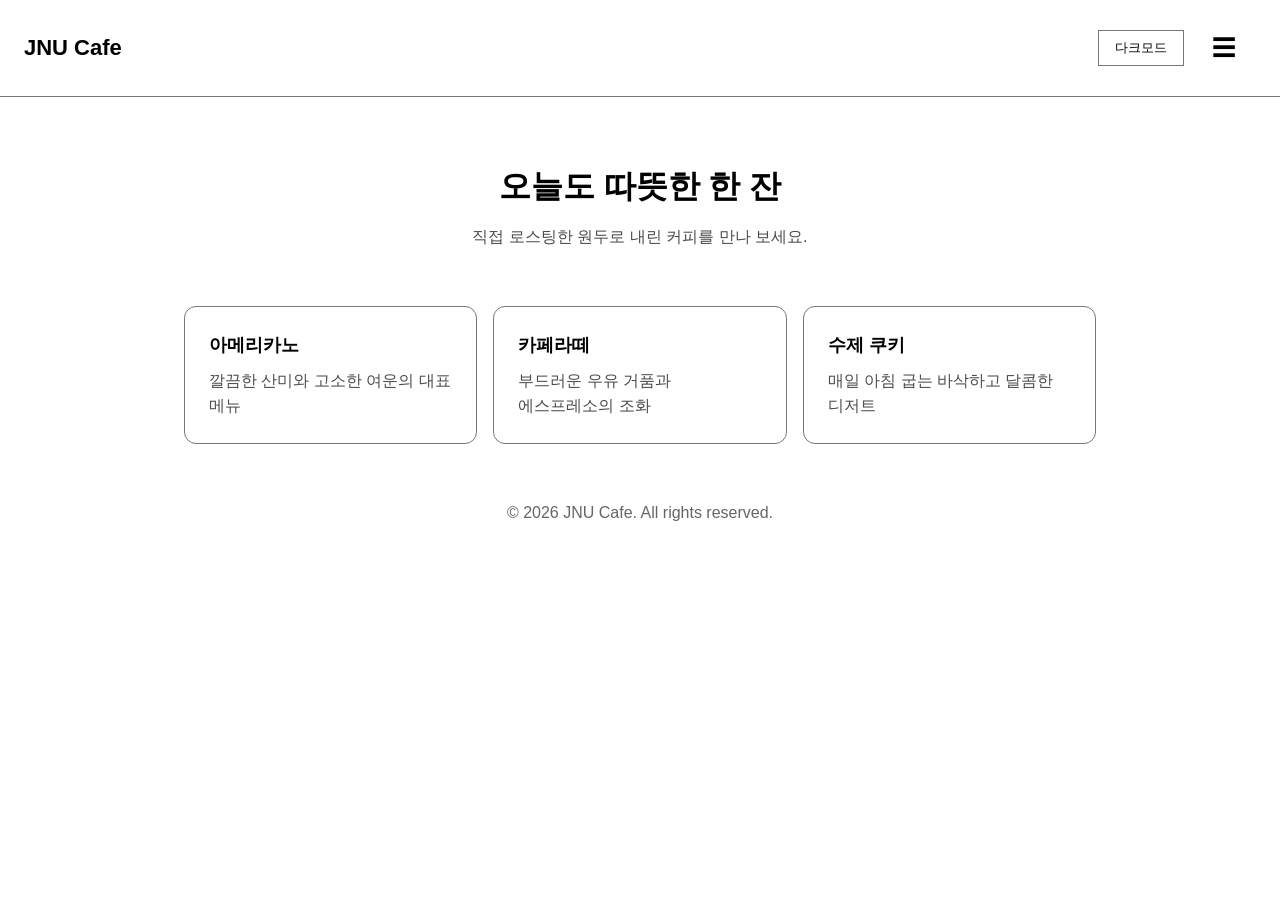
<file: week10/index.html>
<!DOCTYPE html>
<html lang="ko">
<head>
  <meta charset="UTF-8">
  <meta name="viewport" content="width=device-width, initial-scale=1.0">
  <title>10주차 실습 미션 - 햄버거 메뉴 · 다크모드 버튼</title>

  <style>
    /* ===== 기본 스타일 (수정 금지) ===== */
    * { margin: 0; padding: 0; box-sizing: border-box; }

    body {
      font-family: 'Noto Sans KR', sans-serif;
      line-height: 1.6;
      word-break: keep-all;
      background: var(--bg);
      color: var(--text);
    }

    ul { list-style: none; }
    a { color: inherit; text-decoration: none; }

    .header {
      display: flex;
      flex-wrap: wrap;
      align-items: center;
      justify-content: space-between;
      padding: 16px 24px;
      background: var(--card);
      border-bottom: 1px solid var(--border);
    }
    .logo { font-size: 22px; font-weight: 700; }
    .header-right { display: flex; align-items: center; gap: 8px; }
    .gnb { flex-basis: 100%; }

    .hero { padding: 64px 24px 32px; text-align: center; }
    .hero h1 { font-size: 32px; margin-bottom: 12px; }
    .hero p { opacity: 0.7; }

    .card-list {
      display: grid;
      grid-template-columns: repeat(auto-fit, minmax(240px, 1fr));
      gap: 16px;
      max-width: 960px;
      margin: 0 auto;
      padding: 24px;
    }
    .card {
      padding: 24px;
      background: var(--card);
      border: 1px solid var(--border);
      border-radius: 12px;
    }
    .card h2 { font-size: 18px; margin-bottom: 8px; }
    .card p { opacity: 0.7; }

    .footer { padding: 32px 24px; text-align: center; opacity: 0.6; }


    /* ===== 여기부터 실습 과제 작성 ===== */

    /* [미션 1-2] 햄버거 메뉴 CSS
       - .menu-btn : 메뉴 버튼 스타일
       - .gnb : 평소에는 숨김
       - .gnb.open : open 클래스가 붙으면 표시 */
    
    .menu-btn { 
        width: 64px;
        height: 64px;
        border: none;
        background: none;
        cursor: pointer;
        font-size: 24px;
        color: var(--text);
    }
    .gnb {
        display: none;
    }
    .gnb.open {    
        display: block;
    }
    .gnb-list {
        position: fixed;
        top: 0;
        left: 0;
        width: 256px;
        height: 100vh;
        display: flex;
        gap: 16px;
        flex-direction: column;
        border: #777 solid 1px;
        padding: 16px;
        background: var(--bg);
    }


    /* [미션 2-2] 다크모드 CSS
       - :root : 변수 정의 (--bg, --card, --text, --border) 라이트 색상
       - body.dark-mode : 같은 변수의 다크 색상으로 덮어쓰기
       - .theme-btn : 다크모드 버튼 스타일 */
    :root {
        --bg: #fff;
        --card: #fff;
        --text: #000;
        --border: #777;
    }
    body.dark-mode {
        --bg: #000;
        --card: #333;
        --text: #fff;
        --border: #777;
    }
    .theme-btn {
        cursor: pointer;
        border: #777 solid 1px;
        background: none;
        outline: none;
        padding: 8px 16px;
        color: var(--text);
    }

  </style>
</head>
<body>

  <header class="header">
    <a class="logo" href="#">JNU Cafe</a>

    <div class="header-right">
      <!-- [미션 2-1] 다크모드 버튼 HTML (class="theme-btn", 문구: 다크모드) -->
      <button class="theme-btn">다크모드</button>

      <!-- [미션 1-1] 햄버거 메뉴 버튼 HTML (class="menu-btn", 문구: ☰ 문자를 복사해서 사용) -->
      <button class="menu-btn">☰</button>

    </div>

    <!-- [미션 1-1] 메뉴 nav HTML (class="gnb", 메뉴 4개: 홈 · 메뉴 · 매장 안내 · 문의) -->
    <nav class="gnb">
      <div class="gnb-list">
        <a href="/home">홈</a>
        <a href="/menu">메뉴</a>
        <a href="/place">매장 안내</a>
        <a href="/contact">문의</a>
      </div>
    </nav>
  </header>

  <main>
    <section class="hero">
      <h1>오늘도 따뜻한 한 잔</h1>
      <p>직접 로스팅한 원두로 내린 커피를 만나 보세요.</p>
    </section>

    <section class="card-list">
      <article class="card">
        <h2>아메리카노</h2>
        <p>깔끔한 산미와 고소한 여운의 대표 메뉴</p>
      </article>
      <article class="card">
        <h2>카페라떼</h2>
        <p>부드러운 우유 거품과 에스프레소의 조화</p>
      </article>
      <article class="card">
        <h2>수제 쿠키</h2>
        <p>매일 아침 굽는 바삭하고 달콤한 디저트</p>
      </article>
    </section>
  </main>

  <footer class="footer">
    <p>&copy; 2026 JNU Cafe. All rights reserved.</p>
  </footer>


  <script>
    /* ===== 여기부터 실습 과제 작성 ===== */

    /* [미션 1-3] 햄버거 메뉴 JS
       - 메뉴 버튼과 .gnb 요소를 변수에 저장
       - 버튼을 클릭하면 .gnb 에 open 클래스 켜기/끄기 */
    const menuBtn = document.querySelector('.menu-btn');
    const gnb = document.querySelector('.gnb');
    menuBtn.addEventListener('click', () => {
      gnb.classList.toggle('open');
    });


    /* [미션 2-3] 다크모드 버튼 JS
       - 다크모드 버튼을 변수에 저장
       - 버튼을 클릭하면 body 에 dark-mode 클래스 켜기/끄기
       - 현재 모드에 맞게 버튼 문구 바꾸기 (다크모드 ↔ 라이트모드) */
    const darkBtn = document.querySelector('.theme-btn');
    darkBtn.addEventListener('click', () => {
      document.body.classList.toggle('dark-mode');
      darkBtn.textContent = document.body.classList.contains('dark-mode') ? '라이트모드' : '다크모드';
    });
  </script>
</body>
</html>
</file>
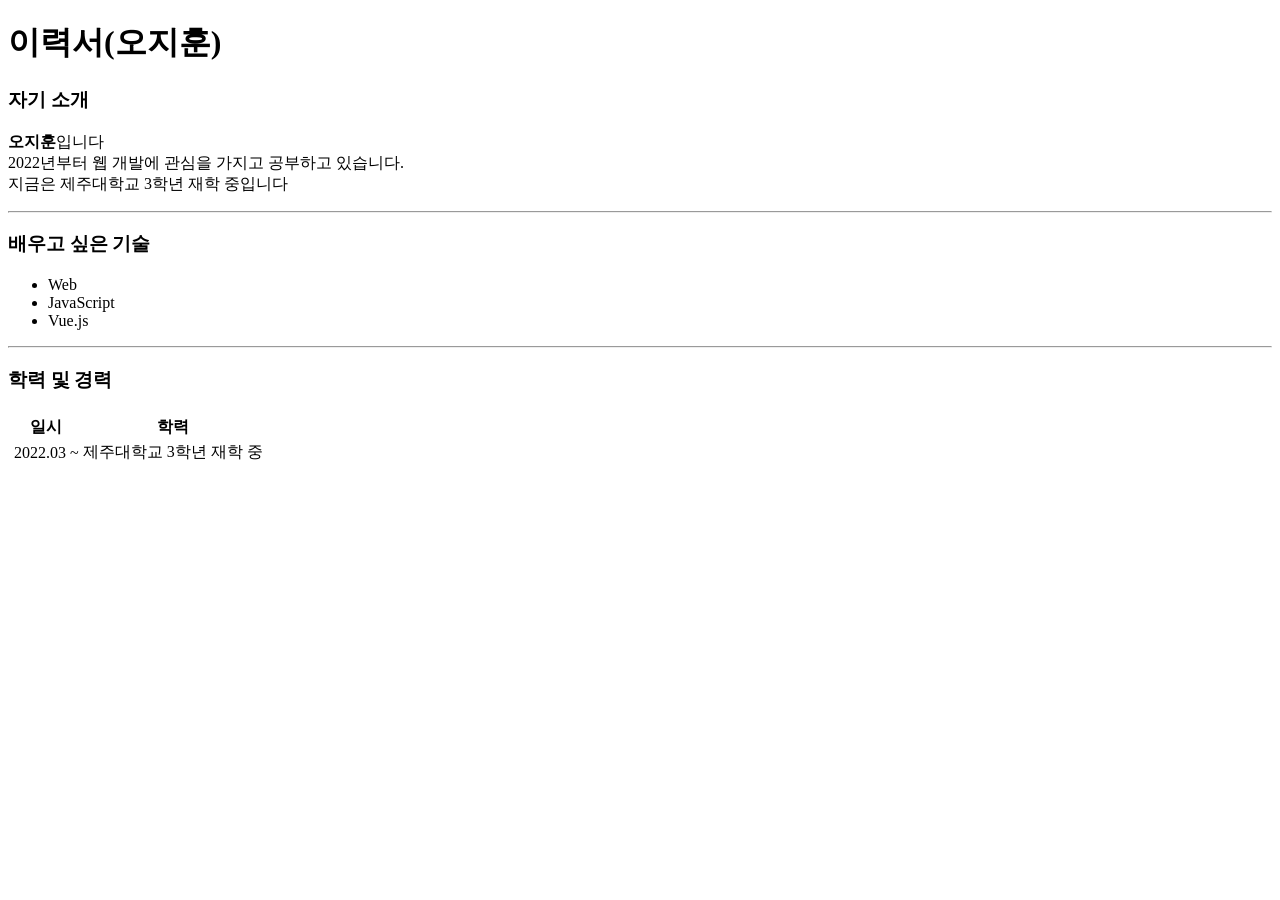
<file: week2/index.html>
<!DOCTYPE html>
<html lang="en">
<head>
  <meta charset="UTF-8">
  <title>Title</title>
</head>
<body>

<h1>이력서(오지훈)</h1>
<h3>자기 소개</h3>
<p>
  <b>오지훈</b>입니다<br />
  2022년부터 웹 개발에 관심을 가지고 공부하고 있습니다.<br />
  지금은 제주대학교 3학년 재학 중입니다
</p>
<hr />

<h3>배우고 싶은 기술</h3>
<ul>
  <li>Web</li>
  <li>JavaScript</li>
  <li>Vue.js</li>
</ul>
<hr />

<h3>학력 및 경력</h3>
<table>
  <td>
    <table>
      <tr>
        <th>일시</th>
        <th>학력</th>
      </tr>
      <tr>
        <td>2022.03 ~ </td>
        <td>제주대학교 3학년 재학 중</td>
      </tr>
  </td>
</table>

</body>
</html>
</file>
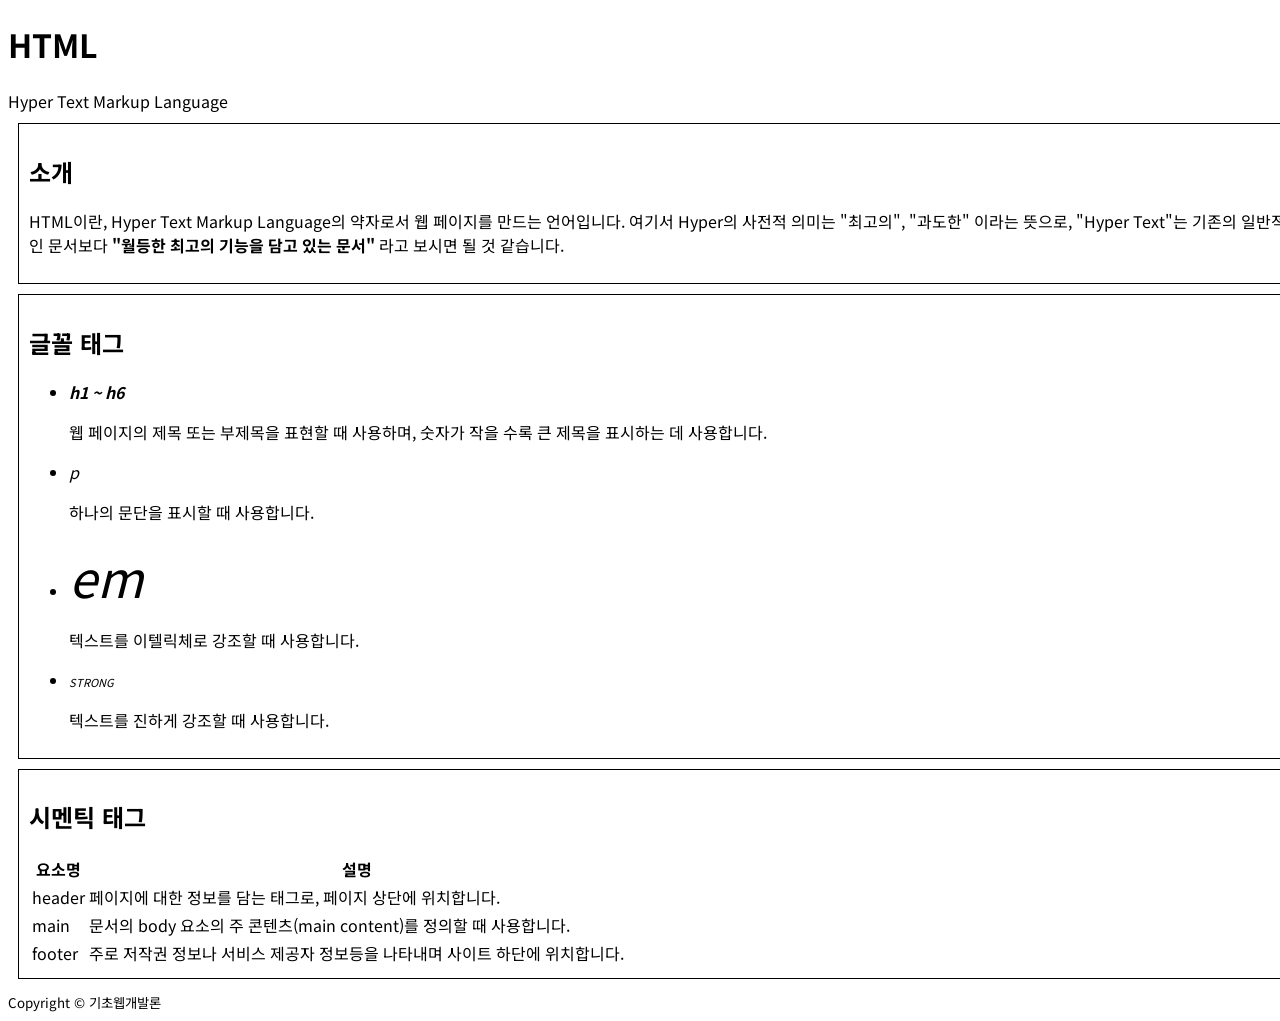
<file: week4/index.html>
<!doctype html>
<html lang="ko">
  <head>
    <meta charset="UTF-8" />
    <meta name="viewport" content="width=device-width, initial-scale=1.0" />
    <title>나만의 프로필 카드 - Week 4</title>

    <link rel="preconnect" href="https://fonts.googleapis.com">
    <link rel="preconnect" href="https://fonts.gstatic.com" crossorigin>
    <link href="https://fonts.googleapis.com/css2?family=Noto+Sans+KR:wght@100..900&display=swap" rel="stylesheet">
    
    <style>
      html {
        font-family: "Noto Sans KR", sans-serif;
      }
      .italic {
        font-style: italic;
      }
      .bold {
        font-weight: bold;
      }
      .font-size {
        font-size: 50px;
      }
      .variant {
        font-variant: small-caps;
      }
      section {
          border: 1px solid black;
          padding: 10px;
          margin: 10px;
          width: 100%;
          height: 100%;
      }
      h1:hover {
        color: red;
      }
    </style>
  </head>
  <body>
    <header>
      <h1>HTML</h1>
      <span>Hyper Text Markup Language</span>
    </header>
    <main>
      <section>
        <h2>소개</h2>
        <p>
          HTML이란, Hyper Text Markup Language의 약자로서 웹 페이지를 만드는
          언어입니다. 여기서 Hyper의 사전적 의미는 "최고의", "과도한" 이라는
          뜻으로, "Hyper Text"는 기존의 일반적인 문서보다
          <strong>"월등한 최고의 기능을 담고 있는 문서"</strong> 라고 보시면 될
          것 같습니다.
        </p>
      </section>

      <section>
        <h2>글꼴 태그</h2>
        <ul>
          <li>
            <em class="bold">h1 ~ h6</em>
            <p>
              웹 페이지의 제목 또는 부제목을 표현할 때 사용하며, 숫자가 작을
              수록 큰 제목을 표시하는 데 사용합니다.
            </p>
          </li>
          <li>
            <em class="italic">p</em>
            <p>하나의 문단을 표시할 때 사용합니다.</p>
          </li>
          <li>
            <em class="font-size">em</em>
            <p>텍스트를 이텔릭체로 강조할 때 사용합니다.</p>
          </li>
          <li>
            <em class="variant">strong</em>
            <p>텍스트를 진하게 강조할 때 사용합니다.</p>
          </li>
        </ul>
      </section>

      <section>
        <h2>시멘틱 태그</h2>
        <table>
          <thead>
            <tr>
              <th>요소명</th>
              <th>설명</th>
            </tr>
          </thead>
          <tbody>
            <tr>
              <td>header</td>
              <td>
                페이지에 대한 정보를 담는 태그로, 페이지 상단에 위치합니다.
              </td>
            </tr>
            <tr>
              <td>main</td>
              <td>
                문서의 body 요소의 주 콘텐츠(main content)를 정의할 때
                사용합니다.
              </td>
            </tr>
            <tr>
              <td>footer</td>
              <td>
                주로 저작권 정보나 서비스 제공자 정보등을 나타내며 사이트 하단에
                위치합니다.
              </td>
            </tr>
          </tbody>
        </table>
      </section>
    </main>
    <footer>
      <small>Copyright &copy; 기초웹개발론</small>
    </footer>
  </body>
</html>
</file>
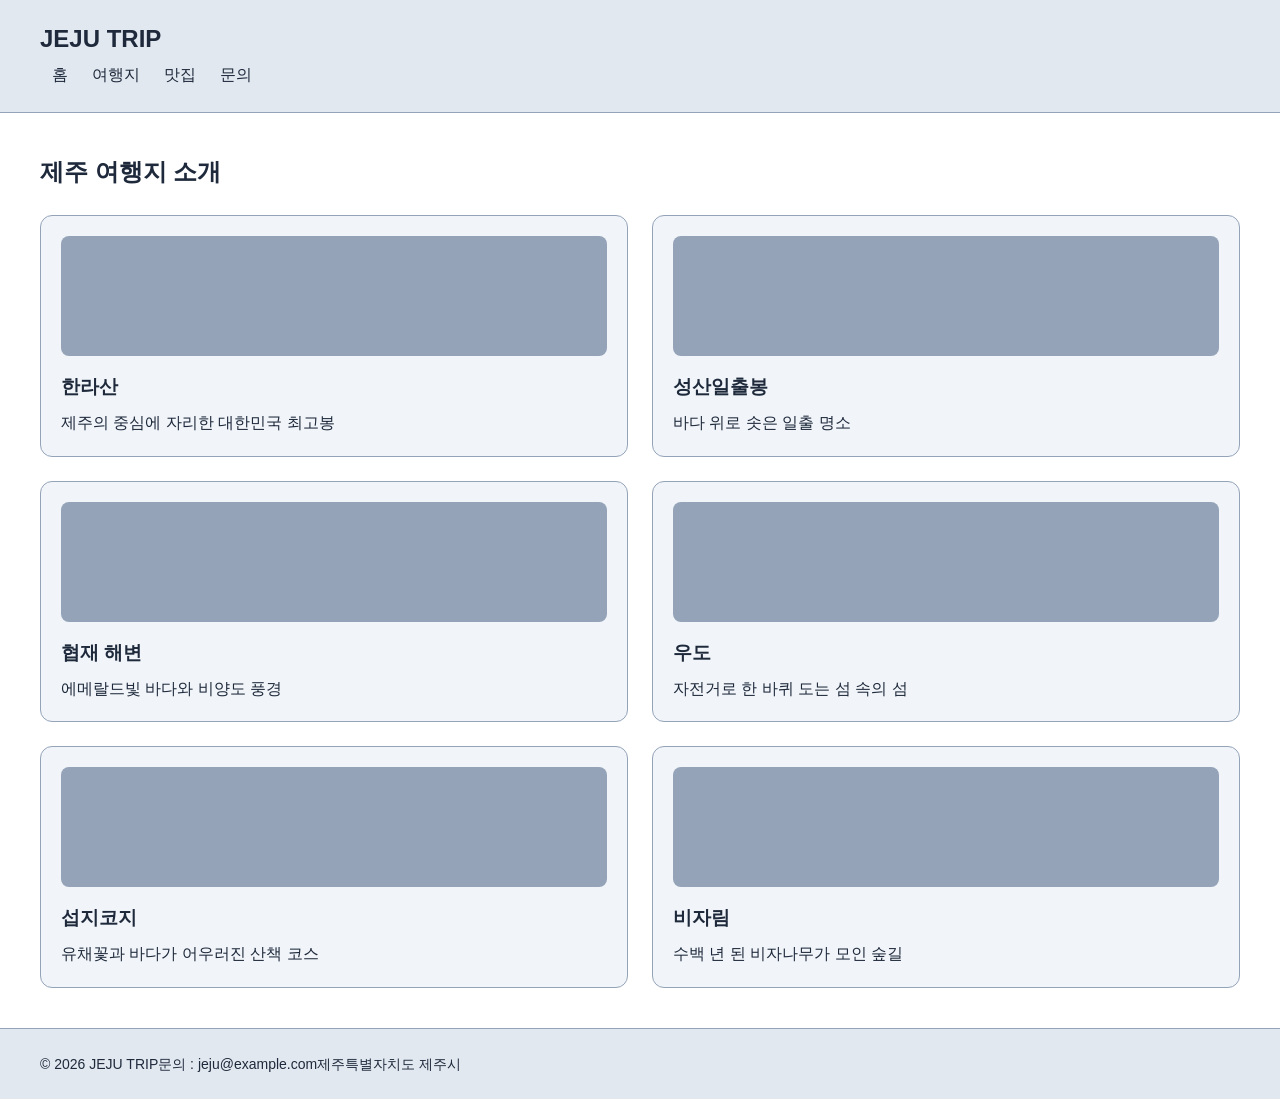
<file: week8/index.html>
<!DOCTYPE html>
<html lang="ko">
<head>
  <meta charset="UTF-8">
  <!-- [viewport] 여기에 viewport 메타 태그를 선언하세요 -->
  <meta name="viewport" content="width=device-width, initial-scale=1.0">

  <title>제주 여행지 소개</title>

  <style>
    /* ============================================================
        기본 스타일 - 이 영역은 수정하지 않습니다
       ============================================================ */
    * { margin: 0; padding: 0; box-sizing: border-box; }

    body {
      font-family: "Noto Sans KR", "Malgun Gothic", sans-serif;
      font-size: 16px;
      line-height: 1.6;
    }

    header {
      padding: 20px 40px;
      border-bottom: 1px solid #94a3b8;
    }
    .logo { font-size: 24px; }
    .menu { list-style: none; }
    .menu li { padding: 4px 12px; }
    .menu a { color: inherit; text-decoration: none; }

    main { padding: 40px; }
    main h2 { margin-bottom: 24px; }

    .card-list { list-style: none; }
    .card {
      padding: 20px;
      border: 1px solid #94a3b8;
      border-radius: 12px;
    }
    .thumb {
      height: 120px;
      margin-bottom: 16px;
      border-radius: 8px;
      background: #94a3b8;
    }
    .card h3 { margin-bottom: 8px; }

    footer {
      padding: 24px 40px;
      border-top: 1px solid #94a3b8;
      font-size: 14px;
    }


    /* ============================================================
        여기부터 실습 과제 작성 ( 적용 값은 JNUclass 과제 안내 확인 )
      ============================================================ */

    /* [flex 레이아웃] body, main */
    
    body {
      display: flex;
      flex-direction: column;
    }
    main {
      flex: 1;
    }

    /* [PC 기준] GNB ( .menu ), 카드 그리드 ( .card-list ), 푸터 ( footer ) */
    
    .menu {
        display: flex;
        flex-direction: row;
        font-size: 18px;
    }
    .card-list {
        display: grid;
        grid-template-columns: repeat(3, 1fr);
        gap: 24px;
    }
    footer {
        display: flex;
        flex-direction: row;
    }

    /* [태블릿] 미디어 쿼리 (중단점) 및 디자인 적용 */
    @media screen and (max-width: 1440px) {
        .menu {
            flex-direction: row;
            font-size: 16px;
        }
        .card-list {
            grid-template-columns: repeat(2, 1fr);
        }
        footer {
            flex-direction: row;
        }
    }

    /* [모바일] 미디어 쿼리 (중단점) 및 디자인 적용 */
    @media screen and (max-width: 768px) {
        .menu {
            flex-direction: column;
            font-size: 14px;
        }
        .card-list {
            grid-template-columns: repeat(1, 1fr);
        }
        footer {
            flex-direction: column;
        }
    }

    /* [다크모드] 미디어 쿼리 및 CSS 변수 방식 적용 */
    
    :root {
        --color-bg: #ffffff;
        --color-text: #1e293b;
        --color-header-footer: #e2e8f0;
        --color-card: #f1f5f9;
    }
    body {
        background-color: var(--color-bg);
        color: var(--color-text);
    }
    header, footer {
        background-color: var(--color-header-footer);
    }
    .card {
        background-color: var(--color-card);
    }
    
    @media (prefers-color-scheme: dark) {
        :root {
            --color-bg: #0f172a;
            --color-text: #e2e8f0;
            --color-header-footer: #334155;
            --color-card: #1e293b;
        }
    }

  </style>
</head>
<body>

  <header>
    <h1 class="logo">JEJU TRIP</h1>
    <nav>
      <ul class="menu">
        <li><a href="#">홈</a></li>
        <li><a href="#">여행지</a></li>
        <li><a href="#">맛집</a></li>
        <li><a href="#">문의</a></li>
      </ul>
    </nav>
  </header>

  <main>
    <h2>제주 여행지 소개</h2>
    <ul class="card-list">
      <li class="card">
        <div class="thumb"></div>
        <h3>한라산</h3>
        <p>제주의 중심에 자리한 대한민국 최고봉</p>
      </li>
      <li class="card">
        <div class="thumb"></div>
        <h3>성산일출봉</h3>
        <p>바다 위로 솟은 일출 명소</p>
      </li>
      <li class="card">
        <div class="thumb"></div>
        <h3>협재 해변</h3>
        <p>에메랄드빛 바다와 비양도 풍경</p>
      </li>
      <li class="card">
        <div class="thumb"></div>
        <h3>우도</h3>
        <p>자전거로 한 바퀴 도는 섬 속의 섬</p>
      </li>
      <li class="card">
        <div class="thumb"></div>
        <h3>섭지코지</h3>
        <p>유채꽃과 바다가 어우러진 산책 코스</p>
      </li>
      <li class="card">
        <div class="thumb"></div>
        <h3>비자림</h3>
        <p>수백 년 된 비자나무가 모인 숲길</p>
      </li>
    </ul>
  </main>

  <footer>
    <p>© 2026 JEJU TRIP</p>
    <p>문의 : jeju@example.com</p>
    <p>제주특별자치도 제주시</p>
  </footer>

</body>
</html>
</file>
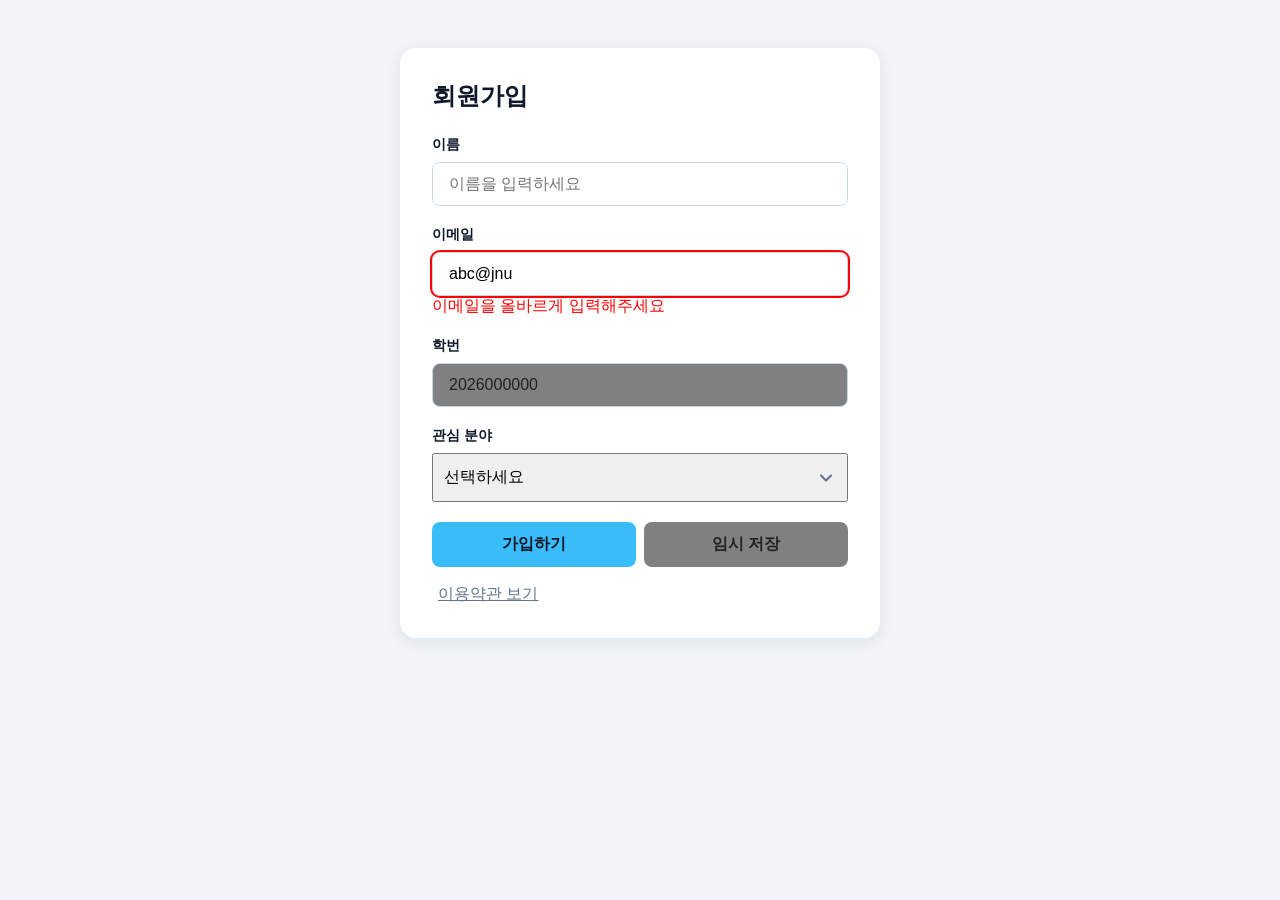
<file: week9/index.html>
<!DOCTYPE html>
<html lang="ko">
<head>
  <meta charset="UTF-8">
  <meta name="viewport" content="width=device-width, initial-scale=1.0">
  <title>9주차 실습 - 폼 · 콤보박스 · 모달</title>
  <style>
    /* ===== reset ===== */
    *, *::before, *::after { box-sizing: border-box; }
    body, h1, h2, p, ul { margin: 0; padding: 0; }
    ul { list-style: none; }
    button, input { font: inherit; }

    /* ===== 기본 레이아웃 (수정 금지) ===== */
    body {
      font-family: 'Noto Sans KR', sans-serif;
      background: #f1f5f9;
      color: #0f172a;
      padding: 48px 16px;
    }
    .container {
      max-width: 480px;
      margin: 0 auto;
      padding: 32px;
      background: #fff;
      border-radius: 16px;
      box-shadow: 0 4px 16px rgba(15, 23, 42, 0.08);
    }
    h1 { font-size: 24px; margin-bottom: 24px; }
    .field { margin-bottom: 20px; }
    .field label {
      display: block;
      margin-bottom: 8px;
      font-size: 14px;
      font-weight: 700;
    }
    input {
      width: 100%;
      padding: 12px 16px;
      border: 1px solid #cbd5e1;
      border-radius: 8px;
    }
    .btn-row { display: flex; gap: 8px; margin-top: 8px; }
    .btn {
      flex: 1;
      padding: 12px;
      border: none;
      border-radius: 8px;
      background: #38bdf8;
      color: #0f172a;
      font-weight: 700;
      cursor: pointer;
    }
    .link-btn {
      margin-top: 16px;
      border: none;
      background: none;
      color: #64748b;
      text-decoration: underline;
      cursor: pointer;
    }

    /* ===== 여기부터 실습 과제 작성 ===== */

    /* [미션 1] 인풋 상태 스타일 (:focus · :disabled · .error · 오류 문구 표시) */
    .field .msg {
        color: red;
    }
    input:focus {
        outline: 2px solid aqua;
    }
    input:disabled {
        background-color: gray;
        color: #222;
        cursor: not-allowed;
    }
    input.error {
        outline: 2px solid red;
    }
    

    /* [미션 2] 버튼 상태 스타일 (:hover · :active · :disabled) */
    button:hover {
        background-color: aqua;
    }
    button:active {
        background-color: aquamarine;
    }
    button:disabled {
        background-color: gray;
        color: #222;
        cursor: not-allowed;
    }

    /* [미션 3] 콤보박스 구조 · 목록 · 열림 상태 (relative · absolute 겹침 배치 · .open 목록 표시 · 화살표 회전) */
    .combo {
        position: relative;
    }
    .combo-btn {
        display: flex;
        justify-content: space-between;
        align-items: center;
        padding: 12px 10px;
        width: 100%;
    }
    .combo-list {
        position: absolute;
        top: 100%;
        left: 0;
        width: 100%;
        background: #fff;
        border: 1px solid #ccc;
        z-index: 10;
        display: none;
    }
    .combo.open > .combo-list {
        display: block;
    }
    .combo.open > .combo-btn img {
        transform: rotate(180deg);
    }
    

    /* [미션 4] 모달 딤드 · 박스 · 열림 상태 (position: fixed · flex 가운데 정렬 · .open 표시) */
    .modal {
        position: fixed;
        inset: 0;
        display: none;
        background-color: rgba(0, 0, 0, 0.5);
        align-items: center;
        justify-content: center;
        z-index: 100;
    }
    .modal-box {
        width: 90%;
        position: relative;
        max-width: 480px;
        padding: 32px;
        background: #fff;
        border-radius: 16px;
    }
    .modal .modal-box button.close {
        position: absolute;
        top: 16px;
        right: 16px;
    }
    .modal.open {
        display: flex;
    }

  </style>
</head>
<body>
  <div class="container">
    <h1>회원가입</h1>

    <div class="field">
      <label for="name">이름</label>
      <input type="text" id="name" placeholder="이름을 입력하세요">
    </div>

    <!-- [미션 1] 이메일 field 에 error 클래스와 오류 문구(.msg) 추가 -->
    <div class="field">
      <label for="email">이메일</label>
      <input type="email" id="email" value="abc@jnu" class="error">
      <span class="msg">이메일을 올바르게 입력해주세요</span>
    </div>

    <!-- [미션 1] 학번 input 에 disabled 속성 추가 -->
    <div class="field">
      <label for="student-id">학번</label>
      <input type="text" id="student-id" value="2026000000" disabled>
    </div>

    <div class="field">
      <label>관심 분야</label>
      <!-- [미션 3] 여기에 div 콤보박스 작성 (.combo > .combo-btn + ul.combo-list) -->
      <!-- 화살표는 arrow.svg 를 img 로 삽입 -->
      <!-- .combo 에 open 클래스를 붙여 열림 상태 확인, 제출 시엔 open 클래스 없는 상태로 제출 -->
      <div class="combo">
        <button class="combo-btn">
          선택하세요
          <img src="arrow.svg" alt="">
        </button>
        <ul class="combo-list">
          <li>게임</li>
          <li>음악</li>
          <li>영화</li>
        </ul>
      </div>
    </div>

    <div class="btn-row">
      <button class="btn">가입하기</button>
      <!-- [미션 2] 임시 저장 버튼에 disabled 속성 추가 -->
      <button class="btn" disabled>임시 저장</button>
    </div>

    <button class="link-btn">이용약관 보기</button>
  </div>

  <!-- [미션 4] 여기에 모달 작성 (.modal > .modal-box > button.close + h2 + p) -->
  <!-- 닫기 아이콘은 close.svg 를 button.closed안에 img로 삽입 -->
  <!-- .modal 에 open 클래스를 붙여 열림 상태 확인, 제출 시엔 open 클래스 없는 상태로 제출 -->
  <div class="modal">
    <div class="modal-box">
      <button class="close">
        <img src="close.svg" alt="">
      </button>
      <h2>이용약관</h2>
      <p>이용약관 내용</p>
    </div>
  </div>
</body>
</html>
</file>
